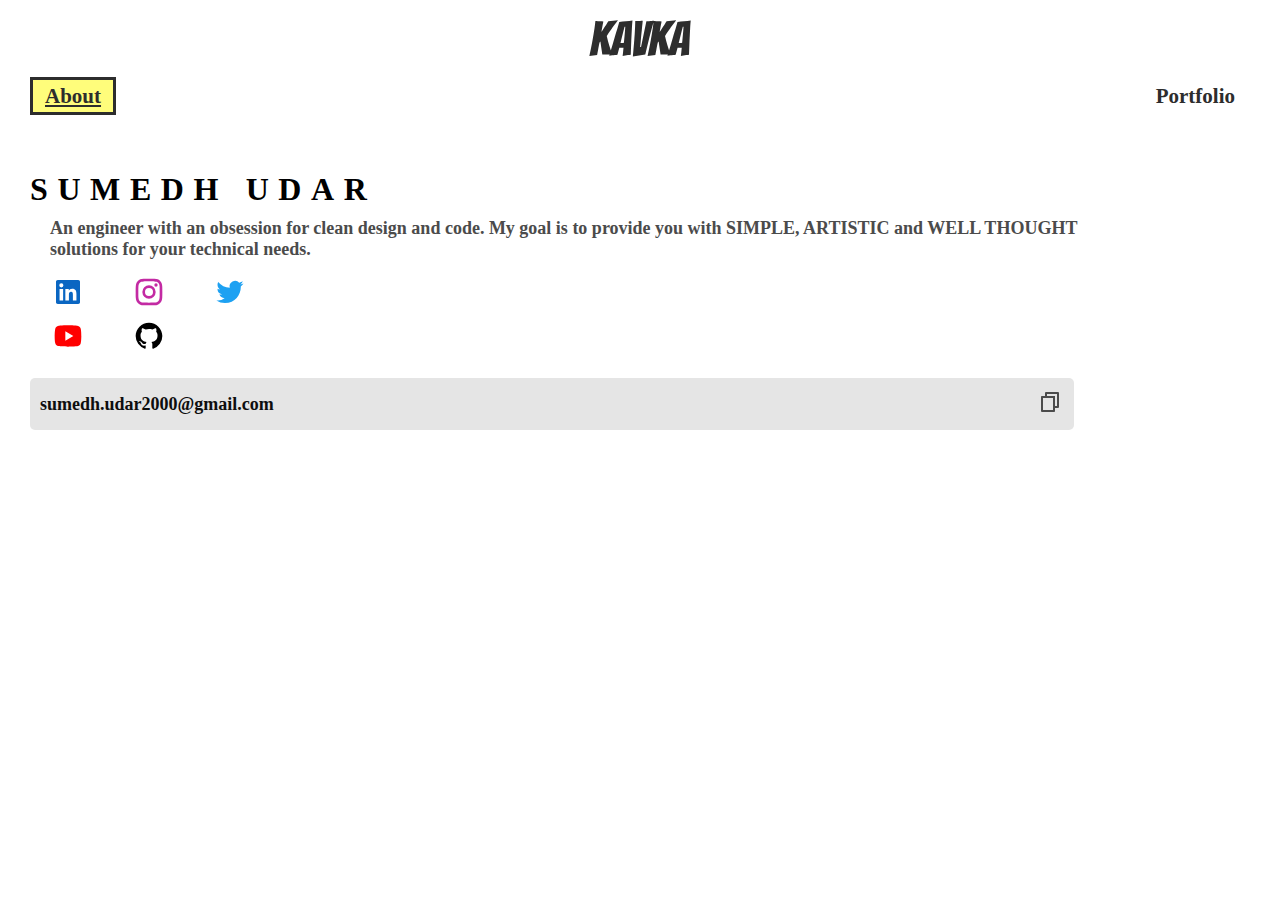
<file: index.html>
<!DOCTYPE html>
<html lang="en">

<head>
    <meta charset="UTF-8">
    <meta http-equiv="X-UA-Compatible" content="IE=edge">
    <meta name="viewport" content="width=device-width, initial-scale=1.0">

    <title>KavkaCodes - Sumedh Udar</title>
    <link rel="icon" type="image/x-icon" href="./assets/Favicon.svg">
    <!-- <link rel="stylesheet" href="./css/style.css"> -->
    <link rel="stylesheet" href="./css/mobilefirst.css">
    <!-- <link rel="stylesheet" href="./css/gameboy.css"> -->
    <link rel="preconnect" href="https://fonts.googleapis.com">
    <link rel="preconnect" href="https://fonts.gstatic.com" crossorigin>
    <link href="https://fonts.googleapis.com/css2?family=Bangers&display=swap" rel="stylesheet">
</head>

<body>
    <div class="container">
        <nav>
            <div class="logo">
                <img src="./assets/Kavka_Name_Logo.svg" alt="">
            </div>

            <div class="navbar">
                <ul>
                    <li class="active navLinks ">About</li>
                    <a href="./pages/portfolio.html">
                        <li class="inactive navLinks">Portfolio</li>
                    </a>
                </ul>
            </div>
        </nav>
        <div class="hero">
            <div class="Intro">
                <h1 class="myName">SUMEDH UDAR</h1>
                <p class="quickInfo">An engineer with an obsession for clean design and code. My goal is to
                    provide you with SIMPLE, ARTISTIC and WELL THOUGHT solutions for your technical needs.</p>
                <div class="socials">
                    <a href="https://www.linkedin.com/in/sumedhudar/" target="_blank">
                        <img src="./assets/icons/linkedin-box-fill.svg" alt="LinkedIn" class="socialIcon" id="linked">
                    </a>
                    <a href="https://www.instagram.com/kavkacodes/" target="_blank">
                        <img src="./assets/icons/instagram-line.svg" alt="Instagram" class="socialIcon" id="insta">
                    </a>
                    <a href="https://twitter.com/KavkaCodes" target="_blank">
                        <img src="./assets/icons/twitter-fill.svg" alt="Twitter" class="socialIcon" id="twitter">
                    </a>
                </div>
                <div class="socials">
                    <a href="https://www.youtube.com/channel/UCif5fw1mzjXlYAjrI_XhGOA" target="_blank"
                        rel="noopener noreferrer">
                        <img src="./assets/icons/youtube-fill.svg" alt="YouTube" class="socialIcon" id="youtube">
                    </a>
                    <a href="https://github.com/KavkaCodes" target="_blank" rel="noopener noreferrer">
                        <img src="./assets/icons/github-fill.svg" alt="GitHub" class="socialIcon" id="github">
                    </a>
                    <!-- <a href="" target="_blank" rel="noopener noreferrer">
                        <img src="./assets/icons/github-fill.svg" alt="" class="socialIcon" id="">
                    </a> -->
                </div>

                <div class="copyEmail">
                    <p id="email">sumedh.udar2000@gmail.com</p>
                    <div class="tooltip">
                        <img src="./assets/icons/file-copy-line.svg" alt="Copy to clipboard" class="socialIcon"
                            id="copyToClipboard">
                        <span class="tooltiptext" id="toolText">Copy To Clipboard</span>
                    </div>

                </div>
                <!-- <div class="btns">
                    <div class="cta primarybtn">My Portfolio</div>
                    <div class="cta secondarybtn testButton">Contact Me</div>
                </div> -->
            </div>
            <!-- <div class="profilePicture"></div> -->
        </div>

        <!-- <footer>
            <div class="iconLogo" id="icon">
                <img src="./assets/Kavka_Logo.svg" alt="">
            </div>
        </footer> -->
    </div>
    <div class="frame">
        <div class="camera">
            <div class="map pixel-art">

            </div>
        </div>
    </div>
    <div class="character" facing="down" walking="true">
        <div class="shadow pixel-art"></div>
        <div class="character_spritesheet pixel-art"></div>
    </div>
</body>
<!-- <script src="./js/loadinganim.js"></script> -->
<script src="./js/copy.js"></script>
<!-- <script src="./js/social.js"></script> -->
<script src="./js/gameboy.js"></script>

</html>
</file>
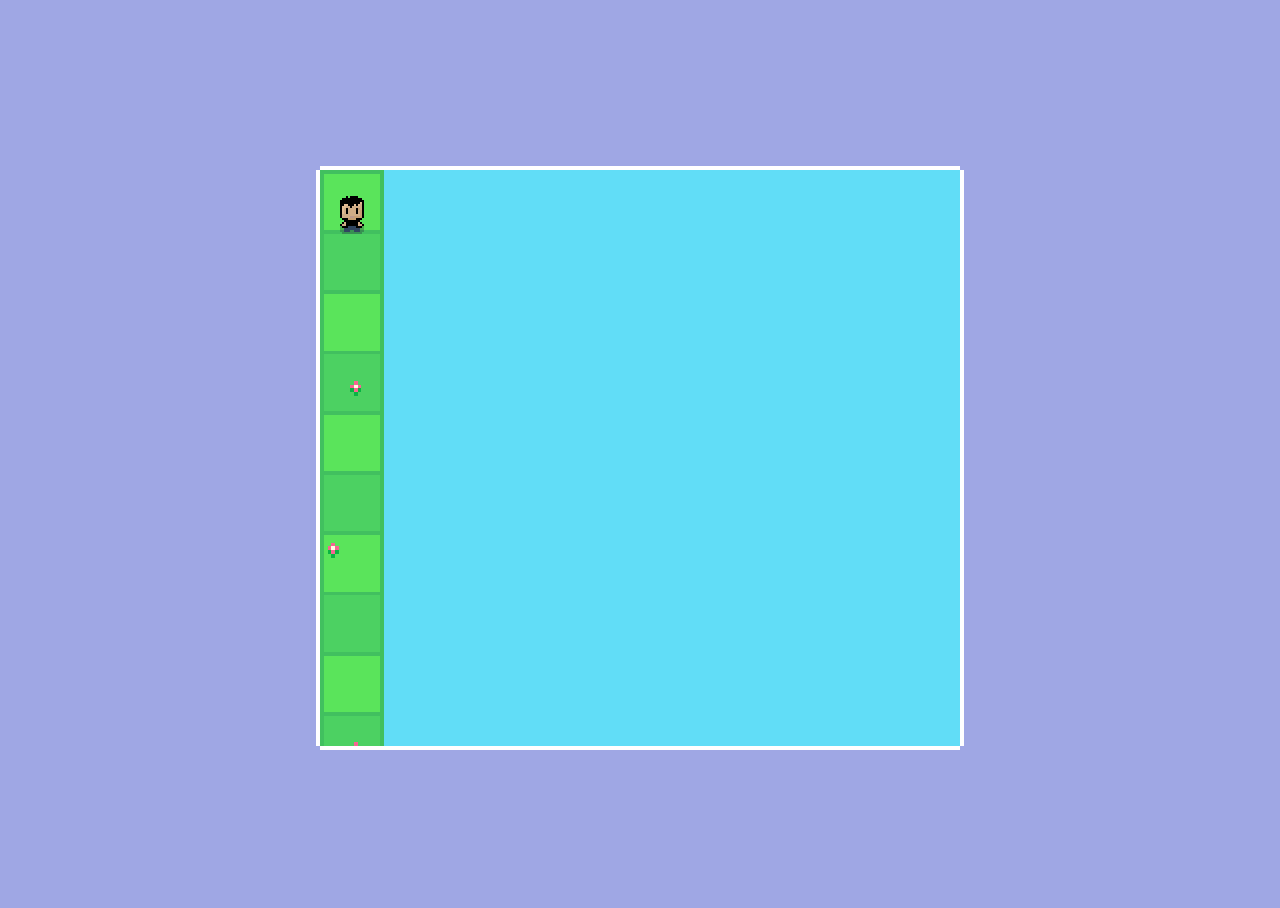
<file: loading.html>
<!DOCTYPE html>
<html lang="en">

<head>
    <meta charset="UTF-8">
    <meta http-equiv="X-UA-Compatible" content="IE=edge">
    <meta name="viewport" content="width=device-width, initial-scale=1.0">
    <title>KAVKA - Loading...</title>
    <!-- <link rel="stylesheet" href="./css/style.css"> -->
    <link rel="stylesheet" href="./css/loading.css">
</head>

<body>
    <!-- 
   see the video tutorial for how this kind of thing works:
   https://youtu.be/H3Fn33lYuE0
-->

    <div class="frame">
        <div class="corner_topleft"></div>
        <div class="corner_topright"></div>
        <div class="corner_bottomleft"></div>
        <div class="corner_bottomright"></div>


        <div class="camera">
            <div class="map pixel-art">
                <div class="character" facing="down" walking="true">
                    <div class="shadow pixel-art"></div>
                    <div class="character_spritesheet pixel-art"></div>
                </div>
            </div>


            <!-- <div class="dpad">
                <div class="DemoDirectionUI flex-center">
                    <button class="dpad-button dpad-left">
                        <svg xmlns="http://www.w3.org/2000/svg" viewBox="0 -0.5 13 13" shape-rendering="crispEdges">
                            <path class="Arrow_outline-top" stroke="#5f5f5f"
                                d="M1 0h11M0 1h1M12 1h1M0 2h1M12 2h1M0 3h1M12 3h1M0 4h1M12 4h1M0 5h1M12 5h1M0 6h1M12 6h1M0 7h1M12 7h1M0 8h1M12 8h1" />
                            <path class="Arrow_surface" stroke="#f5f5f5"
                                d="M1 1h11M1 2h11M1 3h5M7 3h5M1 4h4M7 4h5M1 5h3M7 5h5M1 6h4M7 6h5M1 7h5M7 7h5M1 8h11" />
                            <path class="Arrow_arrow-inset" stroke="#434343" d="M6 3h1M5 4h1M4 5h1" />
                            <path class="Arrow_arrow-body" stroke="#5f5f5f" d="M6 4h1M5 5h2M5 6h2M6 7h1" />
                            <path class="Arrow_outline-bottom" stroke="#434343"
                                d="M0 9h1M12 9h1M0 10h1M12 10h1M0 11h1M12 11h1M1 12h11" />
                            <path class="Arrow_edge" stroke="#ffffff" d="M1 9h11" />
                            <path class="Arrow_front" stroke="#cccccc" d="M1 10h11M1 11h11" />
                        </svg>
                    </button>
                    <button class="dpad-button dpad-up">
                        <svg xmlns="http://www.w3.org/2000/svg" viewBox="0 -0.5 13 13" shape-rendering="crispEdges">
                            <path class="Arrow_outline-top" stroke="#5f5f5f"
                                d="M1 0h11M0 1h1M12 1h1M0 2h1M12 2h1M0 3h1M12 3h1M0 4h1M12 4h1M0 5h1M12 5h1M0 6h1M12 6h1M0 7h1M12 7h1M0 8h1M12 8h1" />
                            <path class="Arrow_surface" stroke="#f5f5f5"
                                d="M1 1h11M1 2h11M1 3h11M1 4h5M7 4h5M1 5h4M8 5h4M1 6h3M9 6h3M1 7h11M1 8h11" />
                            <path class="Arrow_arrow-inset" stroke="#434343" d="M6 4h1M5 5h1M7 5h1" />
                            <path class="Arrow_arrow-body" stroke="#5f5f5f" d="M6 5h1M4 6h5" />
                            <path class="Arrow_outline-bottom" stroke="#434343"
                                d="M0 9h1M12 9h1M0 10h1M12 10h1M0 11h1M12 11h1M1 12h11" />
                            <path class="Arrow_edge" stroke="#ffffff" d="M1 9h11" />
                            <path class="Arrow_front" stroke="#cccccc" d="M1 10h11M1 11h11" />
                        </svg>
                    </button>
                    <button class="dpad-button dpad-down">
                        <svg xmlns="http://www.w3.org/2000/svg" viewBox="0 -0.5 13 13" shape-rendering="crispEdges">
                            <path class="Arrow_outline-top" stroke="#5f5f5f"
                                d="M1 0h11M0 1h1M12 1h1M0 2h1M12 2h1M0 3h1M12 3h1M0 4h1M12 4h1M0 5h1M12 5h1M0 6h1M12 6h1M0 7h1M12 7h1M0 8h1M12 8h1" />
                            <path class="Arrow_surface" stroke="#f5f5f5"
                                d="M1 1h11M1 2h11M1 3h11M1 4h3M9 4h3M1 5h4M8 5h4M1 6h5M7 6h5M1 7h11M1 8h11" />
                            <path class="Arrow_arrow-inset" stroke="#434343" d="M4 4h5" />
                            <path class="Arrow_arrow-body" stroke="#5f5f5f" d="M5 5h3M6 6h1" />
                            <path class="Arrow_outline-bottom" stroke="#434343"
                                d="M0 9h1M12 9h1M0 10h1M12 10h1M0 11h1M12 11h1M1 12h11" />
                            <path class="Arrow_edge" stroke="#ffffff" d="M1 9h11" />
                            <path class="Arrow_front" stroke="#cccccc" d="M1 10h11M1 11h11" />
                        </svg>
                    </button>
                    <button class="dpad-button dpad-right">
                        <svg xmlns="http://www.w3.org/2000/svg" viewBox="0 -0.5 13 13" shape-rendering="crispEdges">
                            <path class="Arrow_outline-top" stroke="#5f5f5f"
                                d="M1 0h11M0 1h1M12 1h1M0 2h1M12 2h1M0 3h1M12 3h1M0 4h1M12 4h1M0 5h1M12 5h1M0 6h1M12 6h1M0 7h1M12 7h1M0 8h1M12 8h1" />
                            <path class="Arrow_surface" stroke="#f5f5f5"
                                d="M1 1h11M1 2h11M1 3h5M7 3h5M1 4h5M8 4h4M1 5h5M9 5h3M1 6h5M8 6h4M1 7h5M7 7h5M1 8h11" />
                            <path class="Arrow_arrow-inset" stroke="#434343" d="M6 3h1M7 4h1M8 5h1" />
                            <path class="Arrow_arrow-body" stroke="#5f5f5f" d="M6 4h1M6 5h2M6 6h2M6 7h1" />
                            <path class="Arrow_outline-bottom" stroke="#434343"
                                d="M0 9h1M12 9h1M0 10h1M12 10h1M0 11h1M12 11h1M1 12h11" />
                            <path class="Arrow_edge" stroke="#ffffff" d="M1 9h11" />
                            <path class="Arrow_front" stroke="#cccccc" d="M1 10h11M1 11h11" />
                        </svg>
                    </button>
                </div>
            </div>


            <svg class="headline" xmlns="http://www.w3.org/2000/svg" viewBox="0 -0.5 75 14"
                shape-rendering="crispEdges">
                <metadata>Made with Pixels to Svg https://codepen.io/shshaw/pen/XbxvNj</metadata>
                <path stroke="rgba(128,191,255,0.01568627450980392)" d="M0 0h1M74 0h1M0 13h1M74 13h1" />
                <path stroke="#5f5f5f"
                    d="M1 0h73M0 1h1M74 1h1M0 2h1M74 2h1M0 3h1M74 3h1M0 4h1M74 4h1M0 5h1M74 5h1M0 6h1M74 6h1M0 7h1M74 7h1M0 8h1M74 8h1M0 9h1M74 9h1M0 10h1M74 10h1M0 11h1M74 11h1" />
                <path stroke="#f5f5f5"
                    d="M1 1h73M1 2h73M1 3h3M7 3h12M21 3h22M45 3h29M1 4h4M6 4h13M20 4h1M22 4h20M43 4h2M46 4h28M1 5h4M6 5h2M10 5h2M15 5h4M20 5h2M23 5h2M27 5h2M30 5h1M32 5h1M34 5h1M38 5h4M43 5h5M50 5h2M56 5h3M61 5h3M66 5h1M69 5h5M1 6h4M6 6h1M8 6h2M11 6h1M13 6h2M16 6h3M20 6h2M23 6h1M25 6h2M28 6h1M30 6h1M32 6h1M34 6h1M36 6h2M39 6h3M43 6h7M51 6h1M53 6h1M55 6h1M57 6h1M59 6h2M62 6h1M64 6h5M70 6h4M1 7h4M6 7h1M8 7h2M11 7h1M13 7h2M16 7h3M20 7h2M23 7h1M25 7h2M28 7h1M30 7h1M32 7h1M34 7h1M36 7h2M39 7h3M43 7h5M51 7h1M53 7h1M55 7h1M57 7h1M62 7h1M64 7h3M70 7h4M1 8h4M6 8h1M8 8h2M11 8h1M13 8h2M16 8h3M20 8h1M22 8h2M25 8h2M28 8h1M30 8h1M32 8h1M34 8h1M36 8h2M39 8h3M43 8h2M46 8h1M48 8h2M51 8h1M53 8h1M55 8h1M57 8h1M59 8h4M64 8h2M67 8h2M70 8h4M1 9h4M6 9h2M10 9h2M15 9h4M21 9h4M27 9h3M34 9h1M36 9h2M39 9h4M45 9h3M51 9h1M53 9h1M55 9h1M57 9h2M62 9h1M64 9h3M70 9h4M1 10h11M13 10h61M1 11h11M13 11h61" />
                <path stroke="#323234"
                    d="M4 3h3M19 3h2M43 3h2M5 4h1M19 4h1M21 4h1M42 4h1M45 4h1M5 5h1M8 5h2M12 5h3M19 5h1M22 5h1M25 5h2M29 5h1M31 5h1M33 5h1M35 5h3M42 5h1M48 5h2M52 5h4M59 5h2M64 5h2M67 5h2M5 6h1M7 6h1M10 6h1M12 6h1M15 6h1M19 6h1M22 6h1M24 6h1M27 6h1M29 6h1M31 6h1M33 6h1M35 6h1M38 6h1M42 6h1M50 6h1M52 6h1M54 6h1M56 6h1M58 6h1M61 6h1M63 6h1M69 6h1M5 7h1M7 7h1M10 7h1M12 7h1M15 7h1M19 7h1M22 7h1M24 7h1M27 7h1M29 7h1M31 7h1M33 7h1M35 7h1M38 7h1M42 7h1M48 7h3M52 7h1M54 7h1M56 7h1M58 7h4M63 7h1M67 7h3M5 8h1M7 8h1M10 8h1M12 8h1M15 8h1M19 8h1M21 8h1M24 8h1M27 8h1M29 8h1M31 8h1M33 8h1M35 8h1M38 8h1M42 8h1M45 8h1M47 8h1M50 8h1M52 8h1M54 8h1M56 8h1M58 8h1M63 8h1M66 8h1M69 8h1M5 9h1M8 9h2M12 9h3M19 9h2M25 9h2M30 9h4M35 9h1M38 9h1M43 9h2M48 9h3M52 9h1M54 9h1M56 9h1M59 9h3M63 9h1M67 9h3M12 10h1M12 11h1" />
                <path stroke="#434343" d="M0 12h1M74 12h1M1 13h73" />
                <path stroke="#cccccc" d="M1 12h73" />
            </svg> -->



        </div>
    </div>
</body>
<script src="./js/test.js"></script>
</html>
</file>
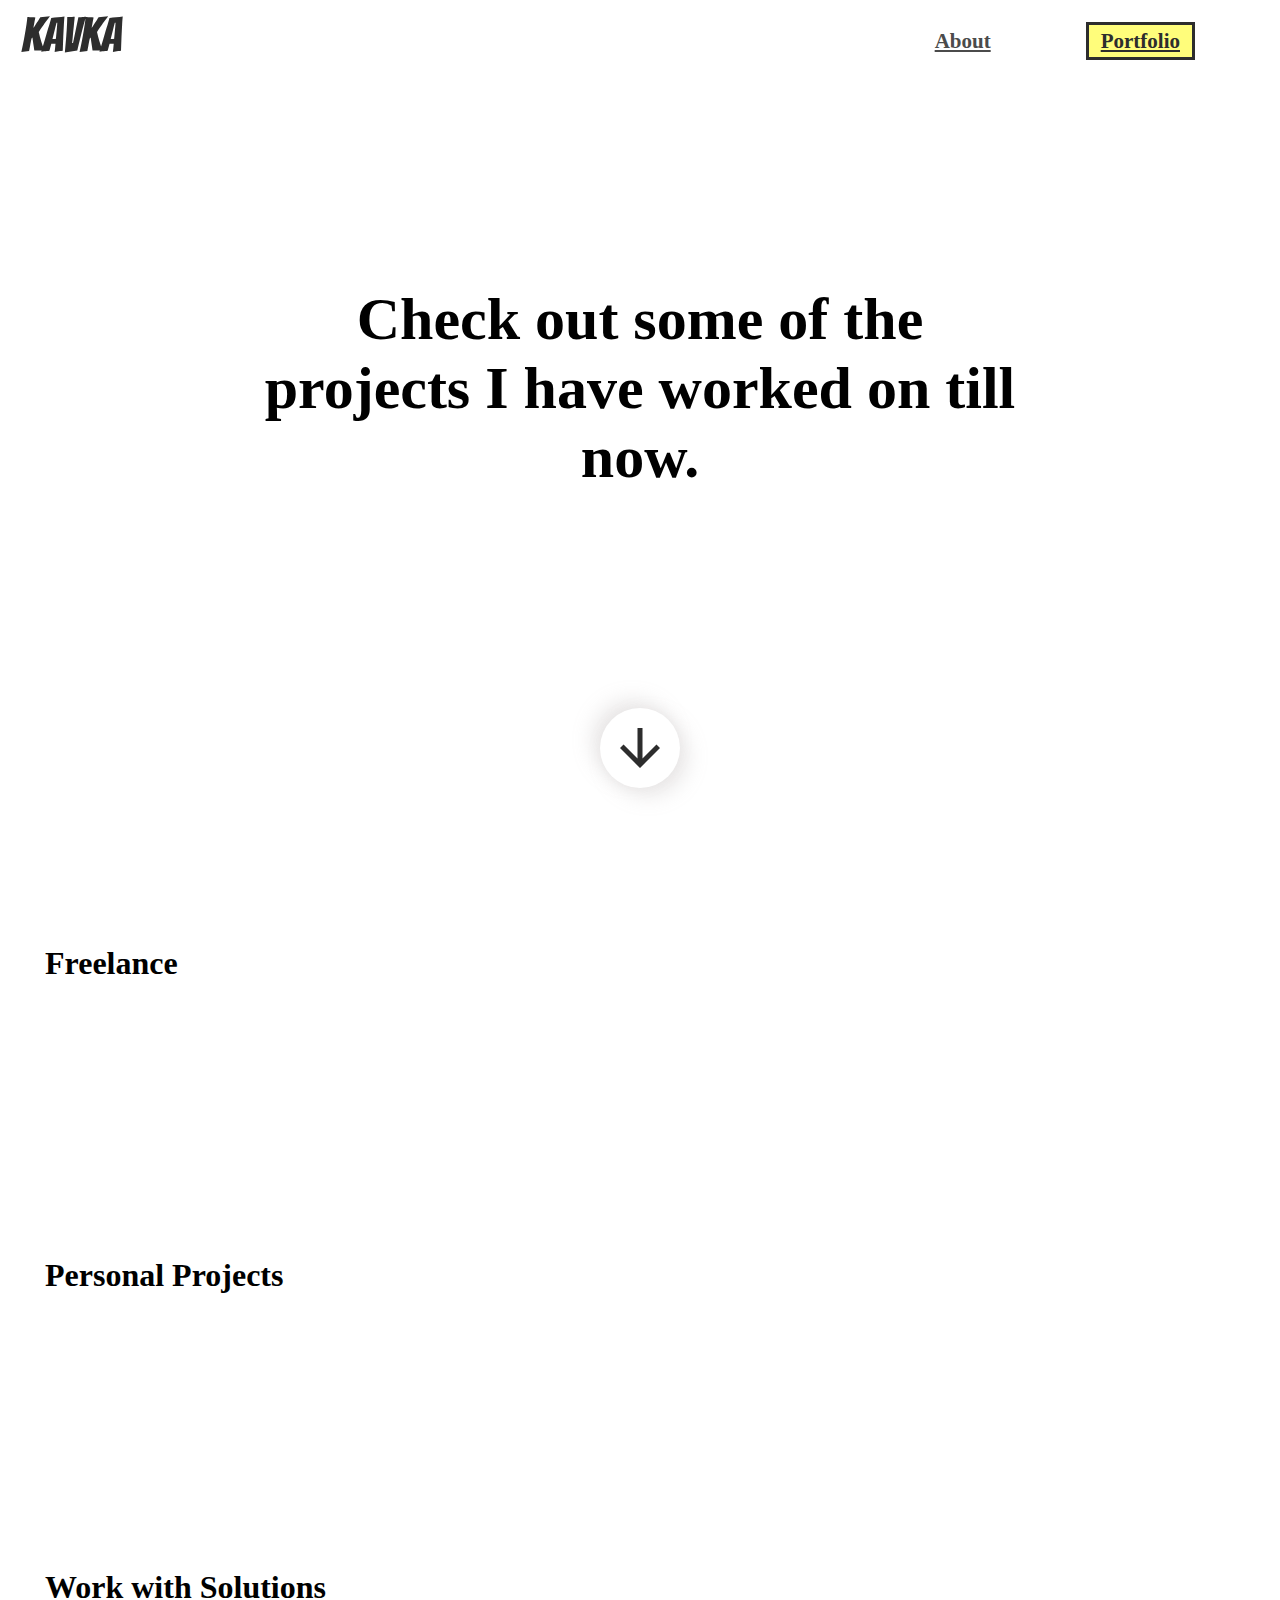
<file: pages/portfolio.html>
<!DOCTYPE html>
<html lang="en">

<head>
    <meta charset="UTF-8">
    <meta http-equiv="X-UA-Compatible" content="IE=edge">
    <meta name="viewport" content="width=device-width, initial-scale=1.0">
    <title>Portfolio - KavkaCodes</title>
    <link rel="icon" type="image/x-icon" href="../assets/Favicon.svg">
    <link rel="stylesheet" href="../css/style.css">
    <link rel="preconnect" href="https://fonts.googleapis.com">
    <link rel="preconnect" href="https://fonts.gstatic.com" crossorigin>
    <link href="https://fonts.googleapis.com/css2?family=Bangers&display=swap" rel="stylesheet">
</head>

<body>
    <div class="container">
        <div class="fullScreen">
            <nav id="portfolioNavbar">
                <a href="../index.html">
                    <div class="logo">
                        <img src="../assets/Kavka_Name_Logo.svg" alt="">
                    </div>
                </a>
                
    
                <div class="navbar">
                    <ul>
                        <a href="../index.html">
                            <li class="inactive navLinks ">About</li>
                        </a>
                        <a href="#">
                            <li class="active navLinks">Portfolio</li>
                        </a>
                        <!-- <li class="inactive navLinks">Contact</li> -->
                    </ul>
                </div>
            </nav>
            <div class="portfolioIntro">
                <div class="reqflexFiller"></div>
                <div class="resizing">
                    <h1 class="introText">Check out some of the projects I have worked on till now.</h1>
                </div>
                <a href="#freelanceProjects" class="addPadding">
                    <div class="bottomLeft">
                        <img src="../assets/icons/Arrow downward.svg" alt="Arrow Downward">
                    </div>
                </a>
            </div>
        </div>
        
        <div class="portfolio">
            <div class="projects" id="freelanceProjects">
                <h1 class="categoryTitle">Freelance</h1>
                <div class="caraousel scroll-element js-scroll fade-in-bottom">
                    <div class="project freelanceProject"></div>
                    <div class="project freelanceProject"></div>
                    <div class="project freelanceProject"></div>
                </div>
            </div>

            <div class="projects" id="peronalProjects">
                <h1 class="categoryTitle">Personal Projects</h1>
                <div class="caraousel scroll-element js-scroll fade-in-bottom">
                    <div class="project personalProject"></div>
                    <div class="project personalProject"></div>
                    <!-- <div class="project personalProject"></div> -->
                </div>
            </div>

            <div class="projects" id="companyProjects">
                <h1 class="categoryTitle">Work with Solutions</h1>
                <div class="caraousel scroll-element js-scroll fade-in-bottom">
                    <div class="project companyProject" id="testImage">

                        <img src="../assets/Screenshot 2022-09-24 134942.jpg" alt="Portfolio" class="projectImage">

                        <div class="projectInformation">
                            <h1 class="projectTitle">SolPOS</h1>
                            <p class="projectDescription">Lorem ipsum dolor sit amet consectetur adipisicing elit.
                                Perspiciatis numquam fugiat non incidunt earum voluptatibus totam enim soluta. Rem,
                                provident.</p>
                        </div>
                    </div>
                    <div class="project companyProject">
                        <img src="../assets/Screenshot 2022-09-24 134942.jpg" alt="Portfolio" class="projectImage">

                        <div class="projectInformation">
                            <h1 class="projectTitle">SolMIS</h1>
                            <p class="projectDescription">Lorem ipsum dolor sit amet consectetur adipisicing elit.
                                Perspiciatis numquam fugiat non incidunt earum voluptatibus totam enim soluta. Rem,
                                provident.</p>
                        </div>
                    </div>
                    <div class="project companyProject"></div>
                </div>
            </div>
        </div>
    </div>
</body>
<script src="../js/scroll.js"></script>

</html>
</file>
<file: css/style.css>
/* Common */
:root {
    --pixel-size: 2;
}

* {
    margin: 0;
    text-decoration: none;
    font-family: 'Harmonia Sans Std';
}

html,
body {
    height: 100%;
    min-height: 100%;
}

.container {
    display: flex;
    justify-content: space-between;
    flex-direction: column;

    /* height: 100%; */
}



/* Navigation Bar */

nav {
    display: flex;
    flex-direction: row;
    justify-content: space-between;
    align-items: center;
    padding: 8px 21px;

    /* top: 0;
    left: 0;
    width: 95%;
    position: fixed;
    z-index: 9999999; */
}

#portfolioNavbar {
    padding: 8px 85px 8px 21px;
}

.logo {
    display: flex;
    align-items: center;

    width: 101px;
    height: 52px;
}

.navbar {
    height: 52px;
    display: flex;
    align-items: flex-end;
}

.navbar ul {
    display: flex;
    flex-direction: row;
    align-items: center;
    padding: 0px;
    gap: 80px;

    margin: 0;
    list-style-type: none;
}

.navLinks {
    font-family: 'Harmonia Sans Mono Std';
    font-style: normal;
    font-weight: 700;
    font-size: 21px;
    line-height: 32px;

    box-sizing: border-box;
    padding: 0px 12px;
    border: 3px solid #FFFFFF;

    /* color: #2D2D2D; */

    transition-duration: 0.3s;
}


.navLinks:hover,
.active {
    background: #FFFD7B;
    border: 3px solid #2D2D2D;
    color: #2D2D2D;

    text-decoration-line: underline;
}

.inactive {
    color: #4B4B4B;

    text-decoration: underline;
}

/* Hero */
.hero {
    display: flex;
    flex-direction: row;
    align-items: center;
    justify-content: space-between;
    padding: 35px 45px;
}

/* Introduction */
.Intro {
    display: flex;
    flex-direction: column;
    align-items: flex-start;

    width: 50%;
}

/* My Name */
.myName {
    font-family: 'Harmonia Sans Mono Std';
    font-style: normal;
    font-weight: 700;
    font-size: 48px;
    letter-spacing: 0.3em;

    margin: 20px 0 10px;
}

/* About Me */
.quickInfo {
    font-family: 'Harmonia Sans Mono Std';
    font-style: normal;
    font-weight: 700;
    font-size: 21px;


    width: 90%;
    padding: 25px 0px 16px 20px;

    color: #4B4B4B;
}

/* Social Media */
.socials {
    display: flex;
    justify-content: start;
    gap: 45px;
    /* justify-content: space-between; */
    align-items: center;

    padding: 4px 0px 0px 20px;
    width: 36%;
}

.socialIcon {
    width: 32px;
    height: 32px;
    padding: 2px;

    /* background-color: #ffffff; */
    /* border-radius: 4px;
    
    box-shadow: -5px -5px 10px rgba(149, 149, 149, 0.25), 5px 5px 10px rgba(149, 149, 149, 0.25); */

    transition: 0.2s;
}

.socialIcon:hover {
    scale: 1.1;
    /* cursor: pointer; */
}

.profilePicture{
    background: #FFFD7B;
    border: 3px solid #2D2D2D;
    color: #2D2D2D;
    border-radius: 100%;

    width: 50vh;
    height: 50vh;
    margin-right: 100px;
}
/* Copy Email */
.copyEmail {

    display: flex;
    justify-content: space-between;
    align-items: center;

    width: 45%;
    margin: 20px 0 0 20px;
    padding: 10px;
    border-radius: 5px;

    font-family: 'Harmonia Sans Mono Std';
    font-style: normal;
    font-weight: 700;

    background-color: #2d2d2d1f;
    color: #0e0e0e;

}

#email {
    font-size: 18px;
}

#copyToClipboard {
    width: 24px;
    height: 24px;
    /* padding: 2px; */

    cursor: copy;
}

/* Tooltip container */
.tooltip {
    position: relative;
    display: inline-block;
}

/* Tooltip text */
.tooltip .tooltiptext {
    visibility: hidden;
    width: 180px;
    background-color: #2d2d2df9;

    color: #f2f2f2;
    text-align: center;
    padding: 5px;
    border-radius: 6px;

    position: absolute;
    z-index: 1;
}

.tooltip:hover .tooltiptext {
    visibility: visible;
}


@keyframes copied {
    from {
        background-color: #2d2d2df9;
    }

    to {
        background-color: #13d259;
    }
}


/* Portfolio */
.fullScreen{
    height: 100vh;
}
.portfolioIntro {
    height: 80%;
    min-height: 80%;
    width: 100%;

    display: flex;
    justify-content: space-between;
    /* justify-content: center; */
    flex-direction: column;
    align-items: center;
}

.bottomLeft {
    display: flex;
    justify-content: center;


    /* position: absolute; */
    width: 80px;
    height: 80px;
    /* right: 45px;
    bottom: 45px; */

    border-radius: 200%;

    align-items: center;

    background: #FFFFFF;
    box-shadow: -8px -8px 20px rgba(171, 165, 165, 0.25), 8px 8px 20px rgba(171, 165, 165, 0.25);

    animation: updownup 1s infinite;
}

@keyframes updownup {
    0% {
        /* opacity: 0; */
        -webkit-transform: translateY(0);
        transform: translateY(0);
    }

    50% {
        -webkit-transform: translateY(50px);
        transform: translateY(8px);
    }

    100% {
        -webkit-transform: translateY(0);
        transform: translateY(0);
        /* opacity: 1; */
    }
}

.resizing {
    width: 60%;
}

.introText {
    font-family: 'Harmonia Sans Mono Std';
    font-style: normal;
    font-weight: 700;
    font-size: 60px;
    text-align: center;

}

.projects {
    margin: 45px;
}

.caraousel {
    display: flex;
    justify-content: start;
    gap: 10px;

    margin: 20px 15px;
}

.project {
    height: 210px;
    width: 380px;

    display: absolute;

    background-color: #D9D9D9;
}

.projectInformation {
    height: 210px;
    width: 380px;

    /* display: none;
    position: absolute; */


    background-color: #000000b4;
    color: #FFFD7B;

    transition: 0.5s;
}

.projectTitle {
    font-style: normal;
    font-weight: 700;
    font-size: 28px;
    font-family: 'Bangers', cursive;

    padding: 26px 40px 0;
}

.projectDescription {
    padding: 5px 45px;

    font-family: 'Harmonia Sans Mono Std';
    font-style: normal;
    font-weight: 700;
    font-size: 18px;

    /* color: #2d2d2d; */
}

#testImage {
    /* background-image: url(../assets/Screenshot\ 2022-09-24\ 134942.jpg); */
    background-size: contain;
    background-repeat: no-repeat;

}

.projectImage {
    height: 230px;
    width: 380px;
    object-fit: fill;

}


/* Scroll */

.js-scroll {
    opacity: 0;
    transition: opacity 500ms;
}

.js-scroll.scrolled {
    opacity: 1;
}

.scrolled.fade-in {
    animation: fade-in 1s ease-in-out both;
}

.scrolled.fade-in-bottom {
    animation: fade-in-bottom 1s ease-in-out both;
}

@keyframes fade-in-bottom {
    0% {
        -webkit-transform: translateY(50px);
        transform: translateY(50px);
        opacity: 0;
    }

    100% {
        -webkit-transform: translateY(0);
        transform: translateY(0);
        opacity: 1;
    }
}


@keyframes fade-in {
    0% {
        opacity: 0;
    }

    100% {
        opacity: 1;
    }
}


.project {
    position: relative;
    /* width: 50%; */
}

.projectImage {
    opacity: 1;
    display: block;
    width: 100%;
    height: auto;
    transition: .5s ease;
    backface-visibility: hidden;
}

.projectInformation {
    transition: .5s ease;
    opacity: 0;
    position: absolute;
    top: 50%;
    left: 50%;
    transform: translate(-50%, -50%);
    -ms-transform: translate(-50%, -50%);
    /* text-align: center; */
}

.project:hover .image {
    opacity: 0.3;
}

.project:hover .projectInformation {
    opacity: 1;
}



/* Mobile */
@media only screen and (max-width: 768px) {

    html,
    body {
        height: 100vh;
        
    }

    .container {
        display: flex;
        justify-content: space-between;
        /* padding-bottom: 50px; */
    }

    nav {
        flex-direction: column;
        align-items: center;
    }

    #portfolioNavbar {
        padding: 8px 21px;
    }

    .hero {
        display: flex;
        flex-direction: column-reverse;
        justify-content: space-between;
        align-items: center;
        
        padding: 0;
    }
    .profilePicture{
        height: 30vh;
        width: 80vw;
        border-radius: 80vw;
        background-color: #0e0e0e;
    }
    .Intro {
        width: 100%;
        /* padding: 10px 30px; */
        padding: 0;
        align-items: center;
    }

    .myName {
        font-size: 32px;
    }

    .quickInfo {
        width: 100%;
        /* width: auto; */
        padding: 0;
        margin: 0;

        font-size: 18px;
    }

    .socials {
        width: 90%;
        padding: 0;
        gap: 30px;
    }

    .copyEmail {
        width: 90%;
        flex-direction: row;
        align-items: flex-end;
        margin: 0;
        margin: 0 0 40px 0;
    }

    .portfolioIntro {
        
    }

    .resizing {
        width: 80%;
    }

    .introText {
        font-size: 36px;
    }

    /* Remove Map */
    .frame,
    .character,
    .flexFiller, #toolText {
        display: none;
    }



    /* Portfolio */
    .container{
        height: auto;
    }
    .fullScreen{
        height: 100vh;
        
        display: flex;
        flex-direction: column;
    }
    .addPadding{
        padding: 20px;
    }
}
</file>
<file: css/mobilefirst.css>
html,body {
    height: 100vh;
    padding: 0;
    margin: 0;
}
a, li{
    text-decoration: none;
    list-style: none;
    color: #2D2D2D;
}

/* Navbar */
nav{
    /* height: ; */
    width: 100vw;

    display: flex;
    flex-direction: column;
    align-items: center;
    
    padding-top: 20px;
}
.navbar{
    width: 100vw;
}
.navbar ul{
    display: flex;
    flex-direction: row;
    justify-content: space-between;

    padding: 0 30px;
}
.navLinks {
    font-family: 'Harmonia Sans Mono Std';
    font-style: normal;
    font-weight: 700;
    font-size: 21px;
    line-height: 32px;

    box-sizing: border-box;
    padding: 0px 12px;
    border: 3px solid #FFFFFF;

    /* color: #2D2D2D; */

    transition-duration: 0.3s;
}
.navLinks:hover,
.active {
    background: #FFFD7B;
    border: 3px solid #2D2D2D;
    color: #2D2D2D;

    text-decoration-line: underline;
}
.hero{
    display: flex;
    flex-direction: column-reverse;
    justify-content: space-between;
}
.profilePicture{
    width: 50vw;
    height: 50vw;
    border-radius: 50%;
    background: #FFFD7B;
    border: 3px solid #2D2D2D;
    color: #2D2D2D;
}
.Intro{
    width: 90vw;
    height: 40vh;
    padding: 20px 30px;
}
/* My Name */
.myName {
    font-family: 'Harmonia Sans Mono Std';
    font-style: normal;
    font-weight: 700;
    font-size: 32px;
    letter-spacing: 0.3em;

    margin: 20px 0 0;
}

/* About Me */
.quickInfo {
    font-family: 'Harmonia Sans Mono Std';
    font-style: normal;
    font-weight: 700;
    font-size: 18px;


    width: 90%;
    padding: 10px 0px  10px 20px;
    margin: 0;

    color: #4B4B4B;
}

/* Social Media */
.socials {
    display: flex;
    justify-content: start;
    gap: 45px;
    /* justify-content: space-between; */
    align-items: center;

    padding: 4px 0px 0px 20px;
    width: 36%;
}

.socialIcon {
    width: 32px;
    height: 32px;
    padding: 2px;

    /* background-color: #ffffff; */
    /* border-radius: 4px;
    
    box-shadow: -5px -5px 10px rgba(149, 149, 149, 0.25), 5px 5px 10px rgba(149, 149, 149, 0.25); */

    transition: 0.2s;
}

.socialIcon:hover {
    scale: 1.1;
    /* cursor: pointer; */
}

/* Copy Email */
.copyEmail {
    display: flex;
    justify-content: space-between;
    align-items: center;

    width: 80vw;
    margin: 20px 0 0;
    padding: 10px;
    border-radius: 5px;

    font-family: 'Harmonia Sans Mono Std';
    font-style: normal;
    font-weight: 700;

    background-color: #2d2d2d1f;
    color: #0e0e0e;

}

#email {
    font-size: 18px;
    margin: 0;
}

#copyToClipboard {
    width: 24px;
    height: 24px;
    /* padding: 2px; */

    cursor: copy;
}

/* Tooltip container */
.tooltip {
    position: relative;
    display: inline-block;
}

/* Tooltip text */
.tooltip .tooltiptext {
    visibility: hidden;
    width: 180px;
    background-color: #2d2d2df9;

    color: #f2f2f2;
    text-align: center;
    padding: 5px;
    border-radius: 6px;

    position: absolute;
    z-index: 1;
}

.tooltip:hover .tooltiptext {
    visibility: visible;
}
</file>
<file: css/gameboy.css>
body {
    display: flex;
    justify-content: space-between;

}

:root {
    --pixel-size: 2px;
    --grid-cell: calc(var(--pixel-size) * 32);
    --bg: #9fa7e4;
}




.pixel-art {
    image-rendering: pixelated;
}

.frame {
    /* This is just for Pen decoration */
    width: calc(var(--pixel-size) * 32);
    height: 100%;
    outline: var(--pixel-size) solid #fff;
    z-index: 1;
    position: relative;
}

.camera {
    width: calc(var(--pixel-size) * 32);
    height: calc(var(--pixel-size) * 19 * 16);
    max-height: 100%;
    outline: var(--pixel-size) solid #fff;
    /* z-index:1;  */
    /* overflow: hidden; */
    position: relative;
    /* overflow-x: hidden; */
    /* overflow-y: hidden; */
}

.map {
    image-rendering: pixelated;
    /* background-image: url('https://assets.codepen.io/21542/CameraDemoMap.png'); */
    background-image: url("../assets/Gameboy/Component\ 5.png");
    /* background-repeat: no-repeat; */
    background-size: 100%;
    width: calc(1 * var(--grid-cell));
    height: 100vh;
    /* height: calc(19 * var(--grid-cell)); */
    position: relative;
}

.character {
    width: calc(var(--grid-cell));
    height: calc(var(--grid-cell));
    position: fixed;
    z-index: 5;
    top: calc(var(--pixel-size));
    /* top: calc(var(--pixel-size) * 19 * 13); */
    right: calc(var(--pixel-size) * 0.5);
    overflow: hidden;
}

@keyframes characterEntry {
    from {
        top: calc(var(--pixel-size));
    }

    to {
        top: calc(var(--pixel-size) * 19 * 13);
    }
}

.shadow {
    width: calc(var(--grid-cell));
    height: calc(var(--grid-cell));
    position: absolute;
    left: 0;
    top: 0;
    background: url("../assets/Gameboy/Shadow.png") no-repeat no-repeat;
    background-size: 100%;
}

.character_spritesheet {
    position: absolute;
    /* bottom: 30px; */
    background: url("../assets/Gameboy/NewSpriteSheet.png") no-repeat no-repeat;
    background-size: 100%;
    width: calc(var(--grid-cell)* 4);
    height: calc(var(--grid-cell)* 4);
}

.character[facing="blinking"] .character_spritesheet{
    background-position-y: calc(var(--pixel-size) * -32);
    animation: walkAnimation 2s steps(4) infinite;
}

.character[facing="right"] .character_spritesheet {
    background-position-y: calc(var(--pixel-size) * -32);
}

.character[facing="up"] .character_spritesheet {
    background-position-y: calc(var(--pixel-size) * -64);
}

.character[facing="left"] .character_spritesheet {
    background-position-y: calc(var(--pixel-size) * -96);
}

.character[walking="true"] .character_spritesheet {
    animation: walkAnimation 0.8s steps(4) infinite;
}

@keyframes walkAnimation {
    from {
        transform: translate3d(0%, 0%, 0);
    }

    to {
        transform: translate3d(-100%, 0%, 0);
    }
}
</file>
<file: css/loading.css>
body{
    background-color: #FFFD7B;
}

:root {
    --pixel-size: 1px;
    --grid-cell: calc( var(--pixel-size) * 16);
    --bg: #9fa7e4;
 }
 @media( min-width: 700px ) {
    :root {
       --pixel-size: 3px;
    }
 }
 @media( min-width: 1000px ) {
    :root {
       --pixel-size: 4px;
    }
 }
 /* @media( min-width: 1000px ) {
    :root {
       --pixel-size: 5px;
    }
 } */
 
 html, body {
    height: 100%;
 }
 
 body {
    background: var(--bg);
    display: flex;
    align-items: center;
    justify-content: center;
 }
 
 .pixel-art {
    image-rendering: pixelated;
 }
 
 .frame {
    /* This is just for Pen decoration */
    width: calc(var(--pixel-size) * 160);
    height: calc(var(--pixel-size) * 144);
    outline: var(--pixel-size) solid #fff;
    z-index:1; 
    position:relative;
 }
 
 .camera {
    width: calc(var(--pixel-size) * 160);
    height: calc(var(--pixel-size) * 144);
    overflow: hidden;
    background: #61ddf7;
    position:relative;
 }
 
 .map {
    image-rendering: pixelated;
    /* background-image: url('https://assets.codepen.io/21542/CameraDemoMap.png'); */
    background-image: url("../assets/Gameboy/Component\ 5.png");
    background-repeat: no-repeat;
    background-size: 100%;
    width: calc(1 * var(--grid-cell));
    height: calc(20 * var(--grid-cell));
    position: relative;
 }
 
 .character {
    width: calc( var(--grid-cell) );
    height: calc( var(--grid-cell) );
    position: absolute;
    overflow:hidden;
 }
 
 .shadow {
    width: calc( var(--grid-cell) );
    height: calc( var(--grid-cell) );
    position: absolute;
    left:0;
    top:0;
    background: url("../assets/Gameboy/Shadow.png") no-repeat no-repeat;
    background-size: 100%;
 }
 
 .character_spritesheet {
    position: absolute;
    background: url("../assets/Gameboy/SpriteSheet.png") no-repeat no-repeat;
    background-size: 100%;
    width: calc( var(--grid-cell)* 4 );
    height: calc( var(--grid-cell)* 4 );
 }
 
 .character[facing="right"] .character_spritesheet {
    background-position-y: calc( var(--pixel-size) * -32 );
 }
 .character[facing="up"] .character_spritesheet {
    background-position-y: calc( var(--pixel-size) * -64 );
 }
 .character[facing="left"] .character_spritesheet {
    background-position-y: calc( var(--pixel-size) * -96 );
 }
 .character[walking="true"] .character_spritesheet {
    animation: walkAnimation 0.6s steps(4) infinite; 
 }
 
 @keyframes walkAnimation {
   from {
     transform: translate3d(0%,0%,0);
   }
   to {
     transform: translate3d(-100%,0%,0);
   }
 }
 
 .dpad {
    position:absolute;
    right: calc(var(--pixel-size) * 2);
    bottom: calc(var(--pixel-size) * 2);
    width: calc(var(--pixel-size) * 37);
    height: calc(var(--pixel-size) * 38);
 }
 .dpad-button {
    appearance:none;
    outline:0;
    border:0;
    background:transparent;
    padding:0;
    cursor:pointer;
 }
 .dpad-button svg {
    display:block;
    height: calc(var(--pixel-size) * 13);
 }
 
 .dpad-button.pressed .Arrow_arrow-inset { stroke:#07c2cc; }
 .dpad-button.pressed .Arrow_arrow-body { stroke:#17dfea; }
 
 .dpad-up {
    position: absolute;
    left: calc(var(--pixel-size) * 12);
    top:0;
 }
 .dpad-down {
    position: absolute;
    bottom:var(--pixel-size);
    left: calc(var(--pixel-size) * 12);
 }
 .dpad-left {
    position: absolute;
    top: calc(var(--pixel-size) * 12);
    left:0;
 }
 .dpad-right {
    position: absolute;
    top: calc(var(--pixel-size) * 12);
    right:0;
 }
 
 .dpad {
    user-select:none;
 }
 
 
 .corner_topleft,
 .corner_topright,
 .corner_bottomleft,
 .corner_bottomright {
    position: absolute;
    width: var(--pixel-size);
    height: var(--pixel-size);
    background: var(--bg);
    z-index:2;
 }
 
 .corner_topleft {
    top: calc(var(--pixel-size) * -1);
    left: calc(var(--pixel-size) * -1);
 }
 .corner_topright {
    top: calc(var(--pixel-size) * -1);
    right: calc(var(--pixel-size) * -1);
 }
 .corner_bottomleft {
    bottom: calc(var(--pixel-size) * -1);
    left: calc(var(--pixel-size) * -1);
 }
 .corner_bottomright {
    bottom: calc(var(--pixel-size) * -1);
    right: calc(var(--pixel-size) * -1);
 }
 
 .headline {
    position:absolute;
    top:calc(var(--pixel-size) * 2);
    right:calc(var(--pixel-size) * 2);
    width: calc(var(--pixel-size) * 75)
 }
</file>
